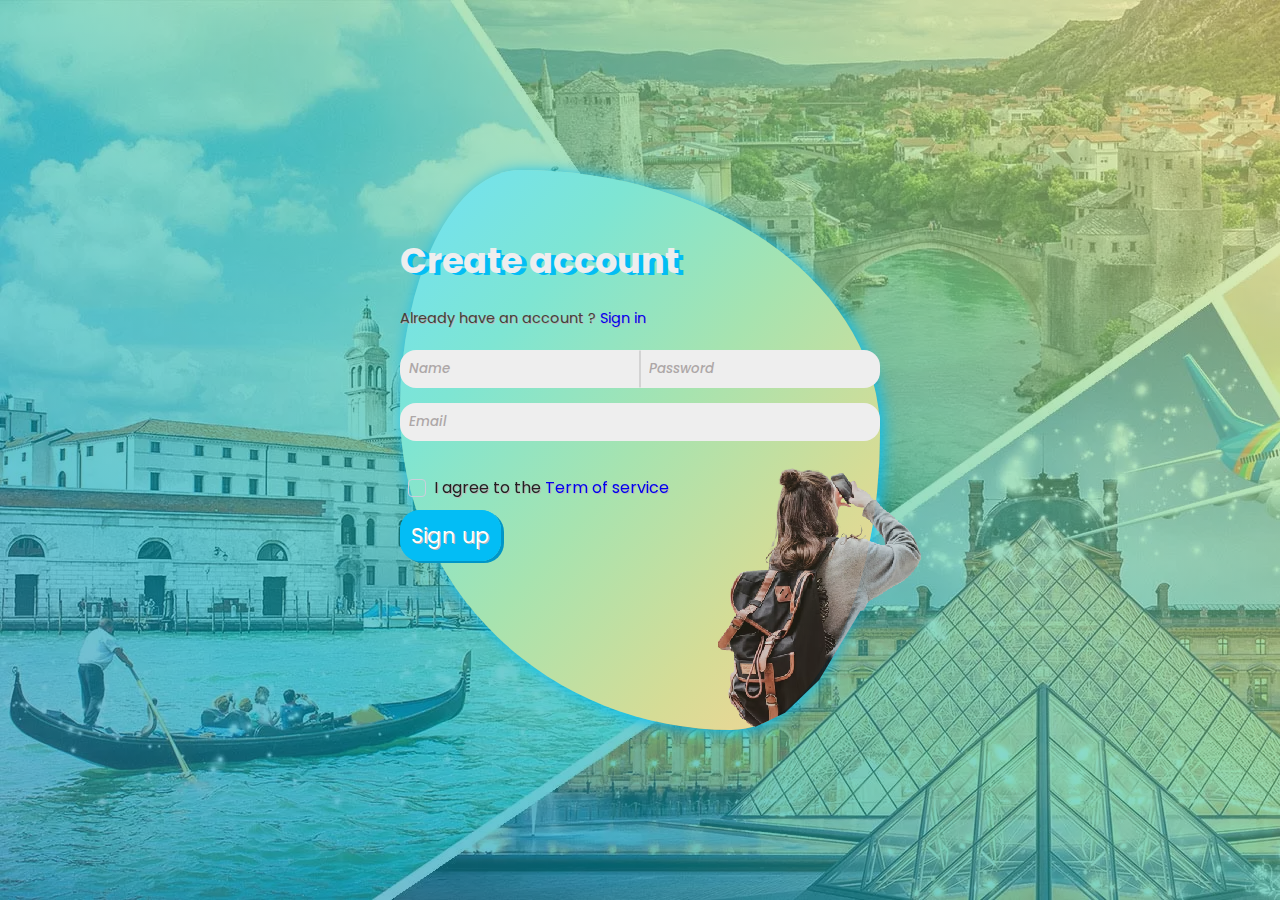
<file: signup.html>
<!DOCTYPE html>
<html lang="en">
  <head>
    <meta charset="UTF-8" />
    <meta http-equiv="X-UA-Compatible" content="IE=edge" />
    <meta name="viewport" content="width=device-width, initial-scale=1.0" />
    <link rel="stylesheet" href="signup.css" />
    <title>Signup</title>
  </head>
  <body>
    <div id="scroll-progress"></div>
    <div class="box">
      <div class="signup">
        <!-- ======================================HEADING=============================================================== -->
        <div class="signup__heading">Create account</div>

        <!-- ======================================SIGNIN=============================================================== -->

        <p class="signup__already">
          Already have an account ? <a href="#" class="signup__link">Sign in</a>
        </p>
        <!-- =======================================NAME+PASSWORD============================================================== -->

        <form action="#" class="signup__form">
          <div class="form__group form__group--2">
            <input type="text" class="form__input" placeholder="Name" />
            <input type="text" class="form__input" placeholder="Password" />
          </div>
          <!-- =======================================EMAIL============================================================== -->

          <div class="form__group">
            <input type="text" class="form__input" placeholder="Email" />
          </div>
          <!-- ======================================SVG CHECKBOX=============================================================== -->

          <svg class="checkbox-symbol">
            <symbol id="check" viewbox="0 0 12 10">
              <polyline
                points="1.5 6 4.5 9 10.5 1"
                stroke-linecap="round"
                stroke-linejoin="round"
                stroke-width="2"
              ></polyline>
            </symbol>
          </svg>

          <div class="checkbox-container">
            <input class="checkbox-input" id="apples" type="checkbox" />
            <label class="checkbox" for="apples">
              <span>
                <svg width="12px" height="10px">
                  <use xlink:href="#check"></use>
                </svg>
              </span>
              <span>
                I agree to the
                <a href="#" class="signup__link">Term of service</a>
              </span>
            </label>
          </div>
          <!-- ======================================BUTTON SIGNUP=============================================================== -->

          <div class="form__group">
            <div class="button-border">
              <form action="index.html">
                <a href="index.html" class="button"><span> Sign up </span></a>
              </form>
            </div>
          </div>
        </form>
      </div>
      <!-- ===========================================IMAGE========================================================== -->

      <img src="Image/signup2.png" alt="anh1" />
      <!-- ===================================================================================================== -->
    </div>
    <script src="app.js"></script>
  </body>
</html>
</file>
<file: signup.css>
@import url("https://fonts.googleapis.com/css2?family=Caveat:wght@400;600&family=Hurricane&family=Poppins:wght@100;200;300;400;500;600;700;800;900&family=Satisfy&display=swap");
* {
  margin: 0;
  box-sizing: border-box;
  /* border: 1px solid black; */
  font-family: "Poppins", sans-serif;
}
:root {
  --text-color: #463f3a;
  --link-color: #0000ee;
  --shadow-color: rgb(3, 189, 245);
}
/* =================================BODY======================================================== */

body {
  background-image: linear-gradient(
      to right top,
      rgba(61, 126, 170, 0.6),
      rgba(0, 162, 183, 0.6),
      rgba(58, 193, 165, 0.6),
      rgba(156, 216, 134, 0.6),
      rgba(255, 228, 122, 0.6)
    ),
    url("./Image/signup1.webp");
  object-position: center;
  object-fit: cover;
  background-size: cover;
  background-repeat: no-repeat;
  width: 100vw;
  height: 100vh;
  display: flex;
  align-items: center;
  justify-content: center;
}
#scroll-progress {
  position: fixed;
  top: 0;
  width: 0%;
  height: 4px;
  background: #7983ff;
  z-index: 10000;
}
body::-webkit-scrollbar {
  display: none;
}
/* =================================IMAGE======================================================== */
img {
  image-rendering: pixelated;
  height: 65%;
  /* transform: translate(300px,199px); */
  transform: translate(184px, 99px);
  opacity: 0.9;
  clip-path: polygon(
    100% 0,
    100% 61%,
    65% 67%,
    48% 86%,
    34% 95%,
    18% 100%,
    0 100%,
    0 0,
    47% 0,
    80% 0
  );
}
/* ==================================BOX======================================================= */

.box {
  background-image: linear-gradient(
    to right bottom,
    #70e1f5,
    #7ee5d3,
    #a7e3af,
    #d5dc96,
    #ffd194
  );
  border-radius: 25% 75% 31% 69% / 43% 47% 53% 57%;
  height: 35rem;
  width: 30rem;
  box-shadow: 3px 2px 1rem var(--shadow-color);
  display: flex;
  align-items: center;
  justify-content: center;
  position: relative;
}
/* ===========================HEADING+SIGNUP+SIGNIN--LINK+CHECKBOX--LINK============================================================== */

.signup__heading {
  font-size: 2.2rem;
  font-weight: bold;
  margin-bottom: 1.3rem;
  color: #eee;
  cursor: context-menu;
  text-shadow: 5px 2px var(--shadow-color);
}
.signup {
  position: absolute;
  top: 0;
  padding-top: 4rem;
  cursor: context-menu;
  text-shadow: 0.5px 0.5px rgb(185, 183, 183);
}
.signup__already {
  margin-bottom: 1.3rem;
  color: var(--text-color);
  font-size: 0.9rem;
}
.signup__link {
  text-decoration: none;
  background-image: linear-gradient(var(--link-color), var(--link-color));
  background-size: 0% 0.1em;
  background-position-y: 100%;
  background-position-x: 100%;
  background-repeat: no-repeat;
  transition: background-size 0.2s ease-in-out;
}
.signup__link:hover,
.signup__link:focus,
.signup__link:active {
  background-size: 100% 0.1em;
  background-position-x: 0%;
}
/* ================================NAME+PASSWORD+EMAIL========================================================= */

.form__group {
  margin-bottom: 15px;
}
.form__group--2 {
  display: flex;
  justify-content: space-between;
}
.form__input {
  font-family: "Poppins", sans-serif;
  padding: 0.5rem;
  border-radius: 1rem;
  outline: none;
  font-weight: 500;
  background-color: #eee;
  border: 1px solid transparent;
  transition: 0.2s linear;
  width: 100%;
}
.form__group--2 > .form__input:first-child {
  border-right-color: #d3d3d3;
}
.form__group--2 > .form__input:last-child {
  border-left-color: #d3d3d3;
}

.form__input:focus {
  border: none;
  background-color: white;
}

.form__group--2 > .form__input:last-child {
  border-top-left-radius: 0;
  border-bottom-left-radius: 0;
}
.form__group--2 > .form__input:first-child {
  border-top-right-radius: 0;
  border-bottom-right-radius: 0;
}
.form__input::-webkit-input-placeholder {
  color: rgb(173, 167, 167);
  font-style: italic;
}
/* =====================================BUTTON==================================================== */

.button {
  background-color: transparent;
  border: none;
  font-size: 1.3rem;
  color: #ffffff;
  outline: none;
  padding: 10px;
  width: 200px;
  position: relative;
  border-radius: 20px;
  background-color: var(--shadow-color);
  transition: 0.5s;
  box-shadow: 3px 2px rgb(1, 150, 199);
  border: 1px solid var(--shadow-color);
}

.button:hover {
  background-color: #0077ff;
  border-right: 1px solid white;
}

.button span {
  cursor: pointer;
  display: inline-block;
  position: relative;
  transition: 0.5s;
}

.button span:after {
  content: "\00bb";
  position: absolute;
  opacity: 0;
  top: 0;
  right: -20px;
  transition: 0.5s;
}

.button:hover span {
  padding-right: 25px;
}

.button:hover span:after {
  opacity: 1;
  right: 0;
}
/* ===================================SVG CHECKBOX====================================================== */

.checkbox-symbol {
  position: absolute;
  width: 0;
  height: 0;
  pointer-events: none;
  user-select: none;
}

.checkbox-container {
  box-sizing: border-box;
  color: #222;
  height: 64px;
  display: flex;
  justify-content: center;
  align-items: center;
  flex-flow: row wrap;
}

.checkbox-container * {
  box-sizing: border-box;
}

.checkbox-input {
  position: absolute;
  visibility: hidden;
}

.checkbox {
  user-select: none;
  cursor: pointer;
  padding: 6px 8px;
  border-radius: 6px;
  overflow: hidden;
  transition: all 0.3s ease;
  display: flex;
  position: absolute;
  left: 0;
}

.checkbox:not(:last-child) {
  margin-right: 6px;
}

.checkbox:hover {
  background: rgba(0, 119, 255, 0.06);
}

.checkbox span {
  vertical-align: middle;
  transform: translate3d(0, 0, 0);
}

.checkbox span:first-child {
  position: relative;
  flex: 0 0 18px;
  width: 18px;
  height: 18px;
  border-radius: 4px;
  transform: scale(1);
  border: 1px solid #cccfdb;
  transition: all 0.3s ease;
}

.checkbox span:first-child svg {
  position: absolute;
  top: 3px;
  left: 2px;
  fill: none;
  stroke: #fff;
  stroke-dasharray: 16px;
  stroke-dashoffset: 16px;
  transition: all 0.3s ease;
  transform: translate3d(0, 0, 0);
}

.checkbox span:last-child {
  padding-left: 8px;
  line-height: 18px;
}

.checkbox:hover span:first-child {
  border-color: #0077ff;
}

.checkbox-input:checked + .checkbox span:first-child {
  background: #0077ff;
  border-color: #0077ff;
  animation: zoom-in-out 0.3s ease;
}

.checkbox-input:checked + .checkbox span:first-child svg {
  stroke-dashoffset: 0;
}

@keyframes zoom-in-out {
  50% {
    transform: scale(0.9);
  }
}
/* ========================================================================================= */
.left-to-right {
  transform: translateX(-150%);
}

.left-to-right.start {
  transition: 1.7s ease-in-out;
  transform: translateX(0);
}
.right-to-left {
  transform: translateX(150%);
}

.right-to-left.start {
  transition: 0.7s ease-in-out;
  transform: translateX(0);
}
.zoom {
  transform: scale(0);
}

.zoom.start {
  transition: 1.5s ease-in-out;
  transform: unset;
}
</file>
